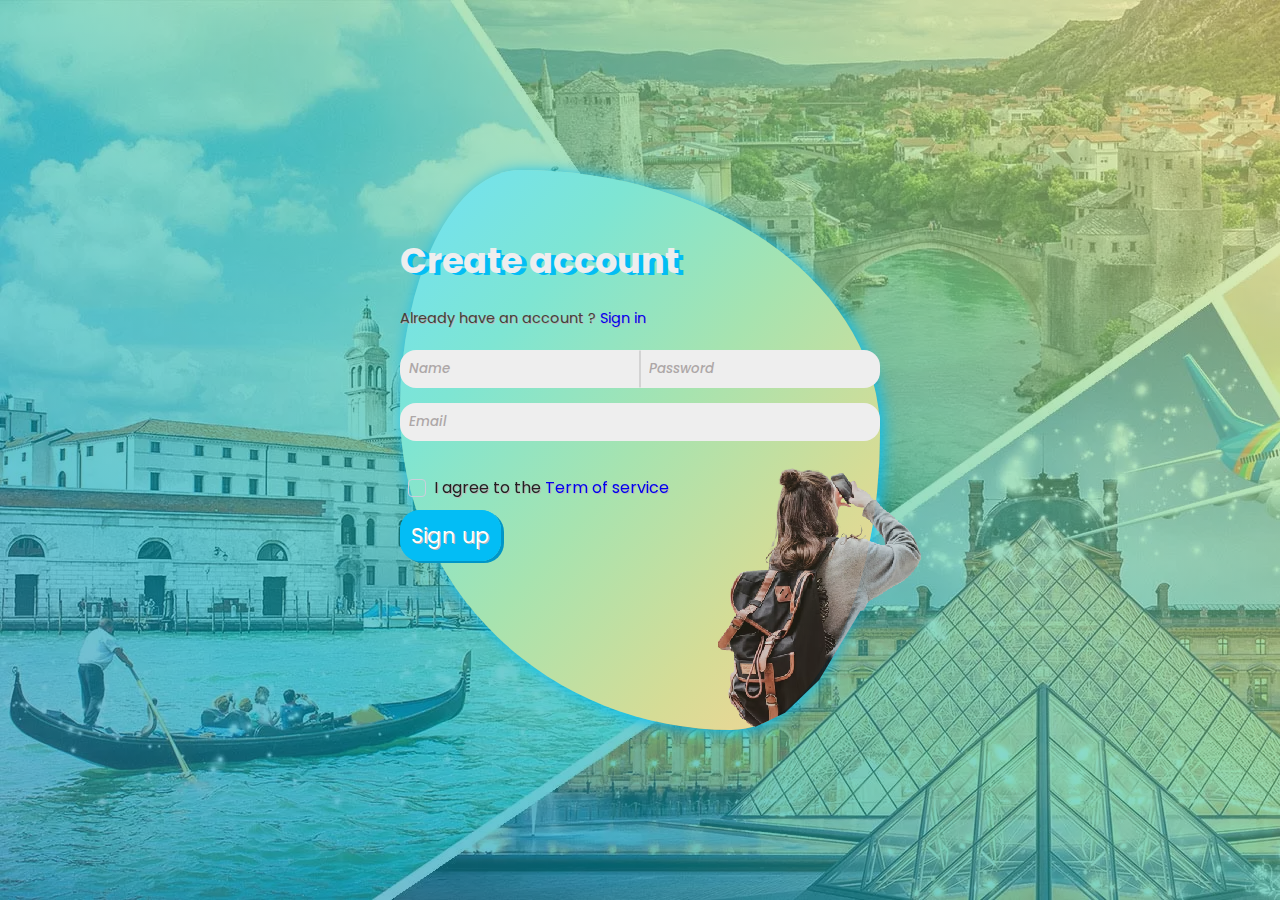
<file: signup.html>
<!DOCTYPE html>
<html lang="en">
  <head>
    <meta charset="UTF-8" />
    <meta http-equiv="X-UA-Compatible" content="IE=edge" />
    <meta name="viewport" content="width=device-width, initial-scale=1.0" />
    <link rel="stylesheet" href="signup.css" />
    <title>Signup</title>
  </head>
  <body>
    <div id="scroll-progress"></div>
    <div class="box">
      <div class="signup">
        <!-- ======================================HEADING=============================================================== -->
        <div class="signup__heading">Create account</div>

        <!-- ======================================SIGNIN=============================================================== -->

        <p class="signup__already">
          Already have an account ? <a href="#" class="signup__link">Sign in</a>
        </p>
        <!-- =======================================NAME+PASSWORD============================================================== -->

        <form action="#" class="signup__form">
          <div class="form__group form__group--2">
            <input type="text" class="form__input" placeholder="Name" />
            <input type="text" class="form__input" placeholder="Password" />
          </div>
          <!-- =======================================EMAIL============================================================== -->

          <div class="form__group">
            <input type="text" class="form__input" placeholder="Email" />
          </div>
          <!-- ======================================SVG CHECKBOX=============================================================== -->

          <svg class="checkbox-symbol">
            <symbol id="check" viewbox="0 0 12 10">
              <polyline
                points="1.5 6 4.5 9 10.5 1"
                stroke-linecap="round"
                stroke-linejoin="round"
                stroke-width="2"
              ></polyline>
            </symbol>
          </svg>

          <div class="checkbox-container">
            <input class="checkbox-input" id="apples" type="checkbox" />
            <label class="checkbox" for="apples">
              <span>
                <svg width="12px" height="10px">
                  <use xlink:href="#check"></use>
                </svg>
              </span>
              <span>
                I agree to the
                <a href="#" class="signup__link">Term of service</a>
              </span>
            </label>
          </div>
          <!-- ======================================BUTTON SIGNUP=============================================================== -->

          <div class="form__group">
            <div class="button-border">
              <form action="index.html">
                <a href="index.html" class="button"><span> Sign up </span></a>
              </form>
            </div>
          </div>
        </form>
      </div>
      <!-- ===========================================IMAGE========================================================== -->

      <img src="Image/signup2.png" alt="anh1" />
      <!-- ===================================================================================================== -->
    </div>
    <script src="app.js"></script>
  </body>
</html>
</file>
<file: signup.css>
@import url("https://fonts.googleapis.com/css2?family=Caveat:wght@400;600&family=Hurricane&family=Poppins:wght@100;200;300;400;500;600;700;800;900&family=Satisfy&display=swap");
* {
  margin: 0;
  box-sizing: border-box;
  /* border: 1px solid black; */
  font-family: "Poppins", sans-serif;
}
:root {
  --text-color: #463f3a;
  --link-color: #0000ee;
  --shadow-color: rgb(3, 189, 245);
}
/* =================================BODY======================================================== */

body {
  background-image: linear-gradient(
      to right top,
      rgba(61, 126, 170, 0.6),
      rgba(0, 162, 183, 0.6),
      rgba(58, 193, 165, 0.6),
      rgba(156, 216, 134, 0.6),
      rgba(255, 228, 122, 0.6)
    ),
    url("./Image/signup1.webp");
  object-position: center;
  object-fit: cover;
  background-size: cover;
  background-repeat: no-repeat;
  width: 100vw;
  height: 100vh;
  display: flex;
  align-items: center;
  justify-content: center;
}
#scroll-progress {
  position: fixed;
  top: 0;
  width: 0%;
  height: 4px;
  background: #7983ff;
  z-index: 10000;
}
body::-webkit-scrollbar {
  display: none;
}
/* =================================IMAGE======================================================== */
img {
  image-rendering: pixelated;
  height: 65%;
  /* transform: translate(300px,199px); */
  transform: translate(184px, 99px);
  opacity: 0.9;
  clip-path: polygon(
    100% 0,
    100% 61%,
    65% 67%,
    48% 86%,
    34% 95%,
    18% 100%,
    0 100%,
    0 0,
    47% 0,
    80% 0
  );
}
/* ==================================BOX======================================================= */

.box {
  background-image: linear-gradient(
    to right bottom,
    #70e1f5,
    #7ee5d3,
    #a7e3af,
    #d5dc96,
    #ffd194
  );
  border-radius: 25% 75% 31% 69% / 43% 47% 53% 57%;
  height: 35rem;
  width: 30rem;
  box-shadow: 3px 2px 1rem var(--shadow-color);
  display: flex;
  align-items: center;
  justify-content: center;
  position: relative;
}
/* ===========================HEADING+SIGNUP+SIGNIN--LINK+CHECKBOX--LINK============================================================== */

.signup__heading {
  font-size: 2.2rem;
  font-weight: bold;
  margin-bottom: 1.3rem;
  color: #eee;
  cursor: context-menu;
  text-shadow: 5px 2px var(--shadow-color);
}
.signup {
  position: absolute;
  top: 0;
  padding-top: 4rem;
  cursor: context-menu;
  text-shadow: 0.5px 0.5px rgb(185, 183, 183);
}
.signup__already {
  margin-bottom: 1.3rem;
  color: var(--text-color);
  font-size: 0.9rem;
}
.signup__link {
  text-decoration: none;
  background-image: linear-gradient(var(--link-color), var(--link-color));
  background-size: 0% 0.1em;
  background-position-y: 100%;
  background-position-x: 100%;
  background-repeat: no-repeat;
  transition: background-size 0.2s ease-in-out;
}
.signup__link:hover,
.signup__link:focus,
.signup__link:active {
  background-size: 100% 0.1em;
  background-position-x: 0%;
}
/* ================================NAME+PASSWORD+EMAIL========================================================= */

.form__group {
  margin-bottom: 15px;
}
.form__group--2 {
  display: flex;
  justify-content: space-between;
}
.form__input {
  font-family: "Poppins", sans-serif;
  padding: 0.5rem;
  border-radius: 1rem;
  outline: none;
  font-weight: 500;
  background-color: #eee;
  border: 1px solid transparent;
  transition: 0.2s linear;
  width: 100%;
}
.form__group--2 > .form__input:first-child {
  border-right-color: #d3d3d3;
}
.form__group--2 > .form__input:last-child {
  border-left-color: #d3d3d3;
}

.form__input:focus {
  border: none;
  background-color: white;
}

.form__group--2 > .form__input:last-child {
  border-top-left-radius: 0;
  border-bottom-left-radius: 0;
}
.form__group--2 > .form__input:first-child {
  border-top-right-radius: 0;
  border-bottom-right-radius: 0;
}
.form__input::-webkit-input-placeholder {
  color: rgb(173, 167, 167);
  font-style: italic;
}
/* =====================================BUTTON==================================================== */

.button {
  background-color: transparent;
  border: none;
  font-size: 1.3rem;
  color: #ffffff;
  outline: none;
  padding: 10px;
  width: 200px;
  position: relative;
  border-radius: 20px;
  background-color: var(--shadow-color);
  transition: 0.5s;
  box-shadow: 3px 2px rgb(1, 150, 199);
  border: 1px solid var(--shadow-color);
}

.button:hover {
  background-color: #0077ff;
  border-right: 1px solid white;
}

.button span {
  cursor: pointer;
  display: inline-block;
  position: relative;
  transition: 0.5s;
}

.button span:after {
  content: "\00bb";
  position: absolute;
  opacity: 0;
  top: 0;
  right: -20px;
  transition: 0.5s;
}

.button:hover span {
  padding-right: 25px;
}

.button:hover span:after {
  opacity: 1;
  right: 0;
}
/* ===================================SVG CHECKBOX====================================================== */

.checkbox-symbol {
  position: absolute;
  width: 0;
  height: 0;
  pointer-events: none;
  user-select: none;
}

.checkbox-container {
  box-sizing: border-box;
  color: #222;
  height: 64px;
  display: flex;
  justify-content: center;
  align-items: center;
  flex-flow: row wrap;
}

.checkbox-container * {
  box-sizing: border-box;
}

.checkbox-input {
  position: absolute;
  visibility: hidden;
}

.checkbox {
  user-select: none;
  cursor: pointer;
  padding: 6px 8px;
  border-radius: 6px;
  overflow: hidden;
  transition: all 0.3s ease;
  display: flex;
  position: absolute;
  left: 0;
}

.checkbox:not(:last-child) {
  margin-right: 6px;
}

.checkbox:hover {
  background: rgba(0, 119, 255, 0.06);
}

.checkbox span {
  vertical-align: middle;
  transform: translate3d(0, 0, 0);
}

.checkbox span:first-child {
  position: relative;
  flex: 0 0 18px;
  width: 18px;
  height: 18px;
  border-radius: 4px;
  transform: scale(1);
  border: 1px solid #cccfdb;
  transition: all 0.3s ease;
}

.checkbox span:first-child svg {
  position: absolute;
  top: 3px;
  left: 2px;
  fill: none;
  stroke: #fff;
  stroke-dasharray: 16px;
  stroke-dashoffset: 16px;
  transition: all 0.3s ease;
  transform: translate3d(0, 0, 0);
}

.checkbox span:last-child {
  padding-left: 8px;
  line-height: 18px;
}

.checkbox:hover span:first-child {
  border-color: #0077ff;
}

.checkbox-input:checked + .checkbox span:first-child {
  background: #0077ff;
  border-color: #0077ff;
  animation: zoom-in-out 0.3s ease;
}

.checkbox-input:checked + .checkbox span:first-child svg {
  stroke-dashoffset: 0;
}

@keyframes zoom-in-out {
  50% {
    transform: scale(0.9);
  }
}
/* ========================================================================================= */
.left-to-right {
  transform: translateX(-150%);
}

.left-to-right.start {
  transition: 1.7s ease-in-out;
  transform: translateX(0);
}
.right-to-left {
  transform: translateX(150%);
}

.right-to-left.start {
  transition: 0.7s ease-in-out;
  transform: translateX(0);
}
.zoom {
  transform: scale(0);
}

.zoom.start {
  transition: 1.5s ease-in-out;
  transform: unset;
}
</file>
